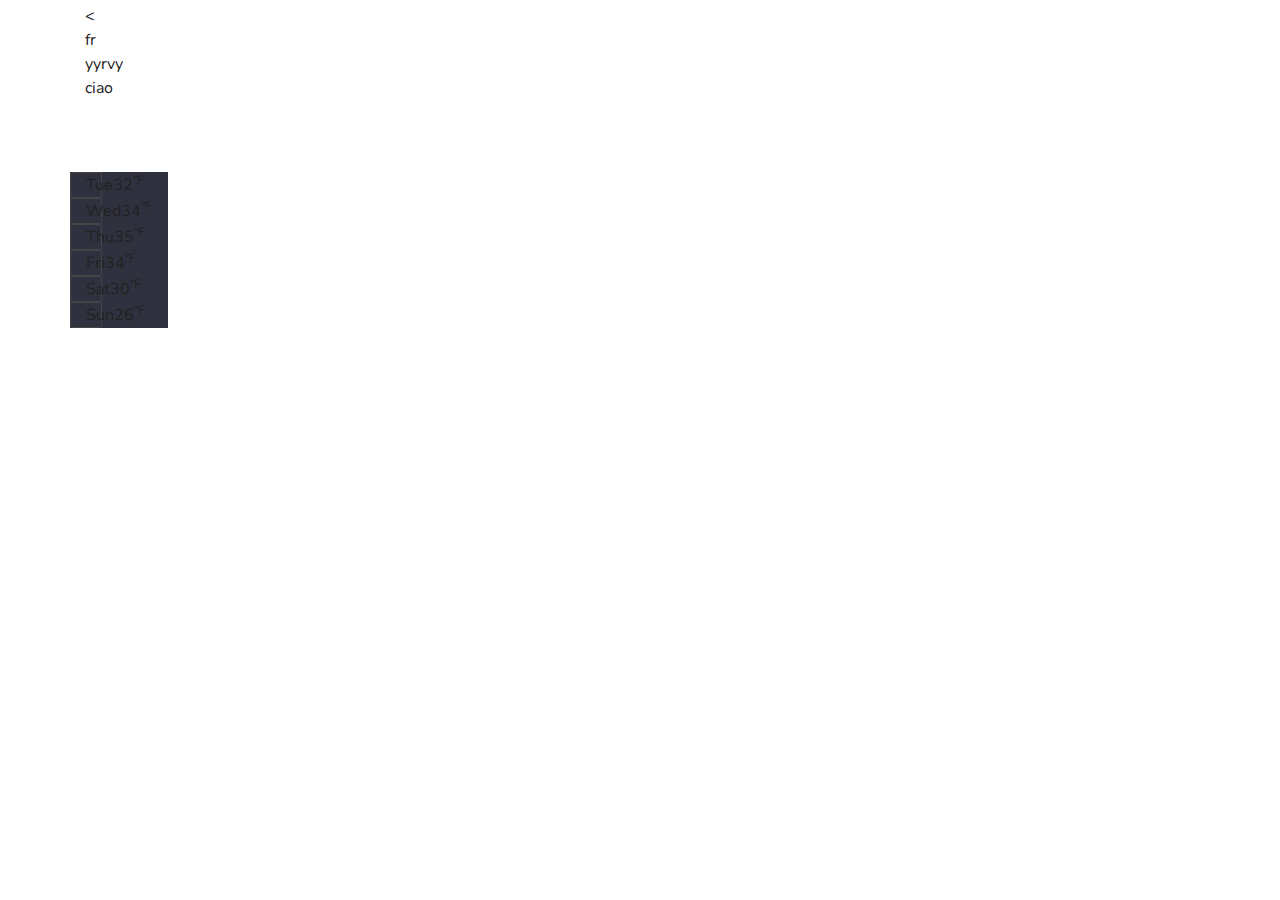
<file: index.html>
<!DOCTYPE html>
<html lang="en">
<head>
    <meta charset="UTF-8">
    <title>Conebase</title>
    <link rel="stylesheet" href="conebase.css?v=1">
    <style type="text/css">
        /*.slider {
            display: flex;
            display: -webkit-box;
            display: -webkit-flex;
            display: -ms-flexbox;
            margin-top: 100px;
        }

        .slider > div {
            -webkit-box-flex: 1;
            -webkit-flex: 1 0 0;
            -ms-flex: 1 0 0;
            flex: 1 0 0;

            padding: 10px 20px;
            background: #615968;
            -webkit-border-radius: 2px;
            -moz-border-radius: 2px;
            border-radius: 2px;
            border: solid 1px #38343e;
        }

        .slider > .slider-left, .slider > .slider-right {
            max-width: 28px;
            padding: 0;
            color: #eaeaea;
            font-size: 1.8em;
            cursor: pointer;
            align-items: center;
            justify-content: center;
        }*/

        .slider {
            //display: table;
            background: #2f323e;
        }

        .slider > li {
            border-radius: 2px;
            border: solid 1px #454545;
        }

        .list-unstyled {
            padding-left: 0;
            list-style: none;
            margin: 0;
        }
    </style>
</head>
<body class="container-boxed">
    <div class="sliderr slider-fixed shadow-1">
        <div class="slider-left">&lt;</div>
        <div draggable="true">fr<br>yyrvy</div>
        <div draggable="true">ciao</div>
        <div class="slider-right"></div>
    </div>

    <br>
    <br>
    <br>

    <div class="row">
        <ul class="slider list-unstyled city-weather-days">
            <li class="col-smaller-4 col-small-2"><span>Tue</span><i class="wi wi-day-sunny"></i><span>32<sup>°F</sup></span></li>
            <li class="col-smaller-4 col-small-2"><span>Wed</span><i class="wi wi-day-cloudy"></i><span>34<sup>°F</sup></span></li>
            <li class="col-smaller-4 col-small-2"><span>Thu</span><i class="wi wi-day-hail"></i><span>35<sup>°F</sup></span></li>
            <li class="col-smaller-4 col-small-2 active"><span>Fri</span><i class="wi wi-day-sprinkle"></i><span>34<sup>°F</sup></span></li>
            <li class="col-smaller-4 col-small-2"><span>Sat</span><i class="wi wi-day-snow"></i><span>30<sup>°F</sup></span></li>
            <li class="col-smaller-4 col-small-2"><span>Sun</span><i class="wi wi-day-sunny"></i><span>26<sup>°F</sup></span></li>
        </ul>
    </div>
</body>
</html>
</file>
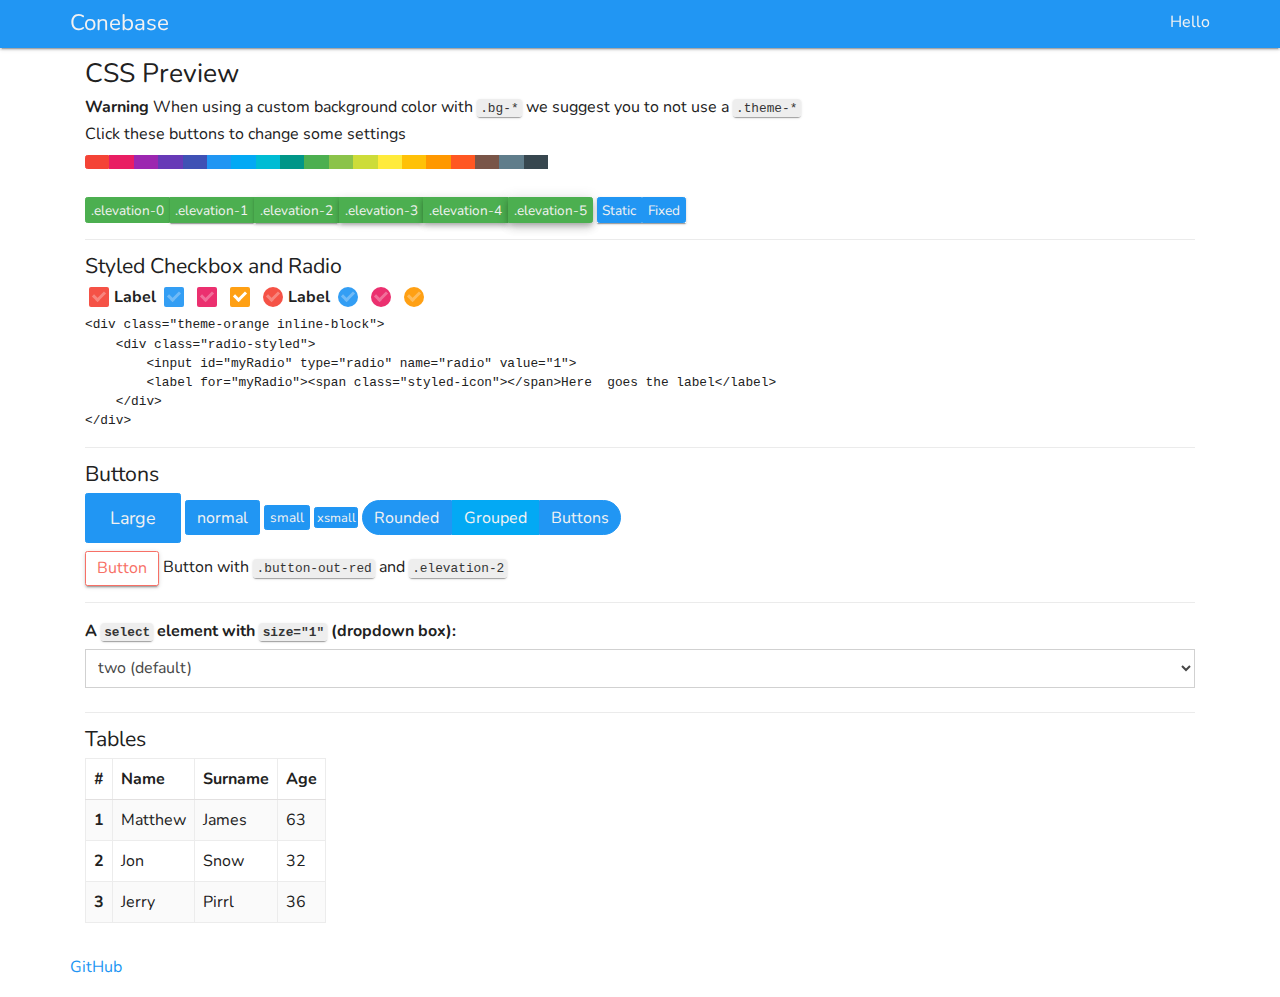
<file: test.html>
<!DOCTYPE html>
<html lang="en">
<head>
    <meta charset="UTF-8">
    <meta name="viewport" content="width=device-width, initial-scale=1.0">
    <meta http-equiv="X-UA-Compatible" content="ie=edge">
    <title>Conebase</title>
    <link rel="stylesheet" href="conebase.css?v=1">
</head>
<body class="theme-red styled-scrollbar-colored navbar-margin footer-margin" style="transition: background-color 400ms linear, color 400ms linear;">
    <nav id="navbar" class="navbar fixed-top elevation-1 bg-blue">
        <div class="navbar-toggler"></div>
        <div class="container-boxed">
            <a class="navbar-name" href="#">Conebase</a>
            <div class="float-right">Hello</div>
        </div>
    </nav>
    <div id="container" class="container-boxed">
        <script src="test-keep.js?v=3"></script>
        <h2>CSS Preview</h2>
        <p>
            <b>Warning</b> When using a custom background color with <code>.bg-*</code> we suggest you to not use a
            <code>.theme-*</code>
        </p>
        <p>Click these buttons to change some settings</p>
        <div>
            <div class="button-group">
                <button type="button" class="button button-red" data-color="red" onmouseover="changeTheme(this, false, false)" onmouseout="changeTheme(this, false, true)" onclick="changeTheme(this, true, false)"></button>
                <button type="button" class="button button-pink" data-color="pink" onmouseover="changeTheme(this, false, false)" onmouseout="changeTheme(this, false, true)" onclick="changeTheme(this, true, false)"></button>
                <button type="button" class="button button-purple " data-color="purple " onmouseover="changeTheme(this, false, false)" onmouseout="changeTheme(this, false, true)" onclick="changeTheme(this, true, false)"></button>
                <button type="button" class="button button-deep-purple" data-color="deep-purple" onmouseover="changeTheme(this, false, false)" onmouseout="changeTheme(this, false, true)" onclick="changeTheme(this, true, false)"></button>
                <button type="button" class="button button-indigo" data-color="indigo" onmouseover="changeTheme(this, false, false)" onmouseout="changeTheme(this, false, true)" onclick="changeTheme(this, true, false)"></button>
                <button type="button" class="button button-blue" data-color="blue" onmouseover="changeTheme(this, false, false)" onmouseout="changeTheme(this, false, true)" onclick="changeTheme(this, true, false)"></button>
                <button type="button" class="button button-light-blue" data-color="light-blue" onmouseover="changeTheme(this, false, false)" onmouseout="changeTheme(this, false, true)" onclick="changeTheme(this, true, false)"></button>
                <button type="button" class="button button-cyan" data-color="cyan" onmouseover="changeTheme(this, false, false)" onmouseout="changeTheme(this, false, true)" onclick="changeTheme(this, true, false)"></button>
                <button type="button" class="button button-teal" data-color="teal" onmouseover="changeTheme(this, false, false)" onmouseout="changeTheme(this, false, true)" onclick="changeTheme(this, true, false)"></button>
                <button type="button" class="button button-green" data-color="green" onmouseover="changeTheme(this, false, false)" onmouseout="changeTheme(this, false, true)" onclick="changeTheme(this, true, false)"></button>
                <button type="button" class="button button-light-green" data-color="light-green" onmouseover="changeTheme(this, false, false)" onmouseout="changeTheme(this, false, true)" onclick="changeTheme(this, true, false)"></button>
                <button type="button" class="button button-lime" data-color="lime" onmouseover="changeTheme(this, false, false)" onmouseout="changeTheme(this, false, true)" onclick="changeTheme(this, true, false)"></button>
                <button type="button" class="button button-yellow" data-color="yellow" onmouseover="changeTheme(this, false, false)" onmouseout="changeTheme(this, false, true)" onclick="changeTheme(this, true, false)"></button>
                <button type="button" class="button button-amber" data-color="amber" onmouseover="changeTheme(this, false, false)" onmouseout="changeTheme(this, false, true)" onclick="changeTheme(this, true, false)"></button>
                <button type="button" class="button button-orange" data-color="orange" onmouseover="changeTheme(this, false, false)" onmouseout="changeTheme(this, false, true)" onclick="changeTheme(this, true, false)"></button>
                <button type="button" class="button button-deep-orange" data-color="deep-orange" onmouseover="changeTheme(this, false, false)" onmouseout="changeTheme(this, false, true)" onclick="changeTheme(this, true, false)"></button>
                <button type="button" class="button button-brown" data-color="brown" onmouseover="changeTheme(this, false, false)" onmouseout="changeTheme(this, false, true)" onclick="changeTheme(this, true, false)"></button>
                <button type="button" class="button button-blue-grey" data-color="blue-grey" onmouseover="changeTheme(this, false, false)" onmouseout="changeTheme(this, false, true)" onclick="changeTheme(this, true, false)"></button>
                <button type="button" class="button button-grey" data-color="grey" onmouseover="changeTheme(this, false, false)" onmouseout="changeTheme(this, false, true)" onclick="changeTheme(this, true, false)"></button>
                <button type="button" class="button button-white" data-color="white" onmouseover="changeTheme(this, false, false)" onmouseout="changeTheme(this, false, true)" onclick="changeTheme(this, true, false)"></button>
            </div>
            <br>
            <br>
            <div class="button-group">
                <button type="button" class="button button-small button-green elevation-0" onclick="navElevation(0)">.elevation-0</button>
                <button type="button" class="button button-small button-green elevation-1" onclick="navElevation(1)">.elevation-1</button>
                <button type="button" class="button button-small button-green elevation-2" onclick="navElevation(2)">.elevation-2</button>
                <button type="button" class="button button-small button-green elevation-3" onclick="navElevation(3)">.elevation-3</button>
                <button type="button" class="button button-small button-green elevation-4" onclick="navElevation(4)">.elevation-4</button>
                <button type="button" class="button button-small button-green elevation-5" onclick="navElevation(5)">.elevation-5</button>
            </div>
            <div class="button-group elevation-1">
                <button type="button" class="button button-small button-blue" onclick="setNavbarFixed(false)">Static</button>
                <button type="button" class="button button-small button-blue" onclick="setNavbarFixed(true)">Fixed</button>
            </div>
        </div>

        <hr>

        <h4>Styled Checkbox and Radio</h4>
        <div class="checkbox-styled inline-block">
            <input id="checkbox1" type="checkbox">
            <label for="checkbox1"><span class="styled-icon"></span>Label</label>
        </div>
        <div class="theme-blue inline-block">
            <div class="checkbox-styled">
                <input id="checkbox2" type="checkbox">
                <label for="checkbox2"><span class="styled-icon"></span></label>
            </div>
        </div>
        <div class="theme-pink inline-block">
            <div class="checkbox-styled">
                <input id="checkbox3" type="checkbox">
                <label for="checkbox3"><span class="styled-icon"></span></label>
            </div>
        </div>
        <div class="theme-orange inline-block">
            <div class="checkbox-styled">
                <input id="checkbox4" type="checkbox" checked>
                <label for="checkbox4"><span class="styled-icon"></span></label>
            </div>
        </div>
        <div class="radio-styled inline-block">
            <input id="radio1" type="radio" name="radio">
            <label for="radio1"><span class="styled-icon"></span>Label</label>
        </div>
        <div class="theme-blue inline-block">
            <div class="radio-styled">
                <input id="radio2" type="radio" name="radio">
                <label for="radio2"><span class="styled-icon"></span></label>
            </div>
        </div>
        <div class="theme-pink inline-block">
            <div class="radio-styled">
                <input id="radio3" type="radio" name="radio">
                <label for="radio3"><span class="styled-icon"></span></label>
            </div>
        </div>
        <div class="theme-orange inline-block">
            <div class="radio-styled">
                <input id="radio4" type="radio" name="radio">
                <label for="radio4"><span class="styled-icon"></span></label>
            </div>
        </div>


        <pre class="styled-scrollbar">
&#x3C;div class=&#x22;theme-orange inline-block&#x22;&#x3E;
    &#x3C;div class=&#x22;radio-styled&#x22;&#x3E;
        &#x3C;input id=&#x22;myRadio&#x22; type=&#x22;radio&#x22; name=&#x22;radio&#x22; value=&#x22;1&#x22;&#x3E;
        &#x3C;label for=&#x22;myRadio&#x22;&#x3E;&#x3C;span class=&#x22;styled-icon&#x22;&#x3E;&#x3C;/span&#x3E;Here  goes the label&#x3C;/label&#x3E;
    &#x3C;/div&#x3E;
&#x3C;/div&#x3E;</pre>

        <hr>

        <h4>Buttons</h4>
        <button class="button button-large button-blue">Large</button>
        <button class="button button-blue">normal</button>
        <button class="button button-small button-blue">small</button>
        <button class="button button-xsmall button-blue">xsmall</button>
        <div class="button-group button-round">
            <button class="button button-blue">Rounded</button>
            <button class="button button-light-blue">Grouped</button>
            <button class="button button-blue">Buttons</button>
        </div>
        <div class="m-t-2">
            <input type="reset" value="Button" class="button button-out-red elevation-2">
            Button with <code>.button-out-red</code> and <code>.elevation-2</code>
        </div>

        <hr>

        <div class="m-b-4">
            <label for="f10">A <code>select</code> element with <code>size="1"</code> (dropdown box):</label>
            <select id="f10" name="select1" size="1">
                <option>one
                <option selected>two (default)
                <option>three
            </select>
        </div>

        <hr>

        <h4>Tables</h4>
        <table class="table table-striped table-bordered table-hover table-auto">
            <thead>
            <tr>
                <th>#</th>
                <th>Name</th>
                <th>Surname</th>
                <th>Age</th>
            </tr>
            </thead>
            <tbody>
            <tr>
                <th scope="row">1</th>
                <td>Matthew</td>
                <td>James</td>
                <td>63</td>
            </tr>
            <tr>
                <th scope="row">2</th>
                <td>Jon</td>
                <td>Snow</td>
                <td>32</td>
            </tr>
            <tr>
                <th scope="row">3</th>
                <td>Jerry</td>
                <td>Pirrl</td>
                <td>36</td>
            </tr>
            </tbody>
        </table>
    </div>
    <footer class="footer footer-bottom theme-blue">
        <div class="container-boxed">
            <a href="https://github.com/HAlexTM/Conebase">GitHub</a>
        </div>
    </footer>
</body>
</html>
</file>
